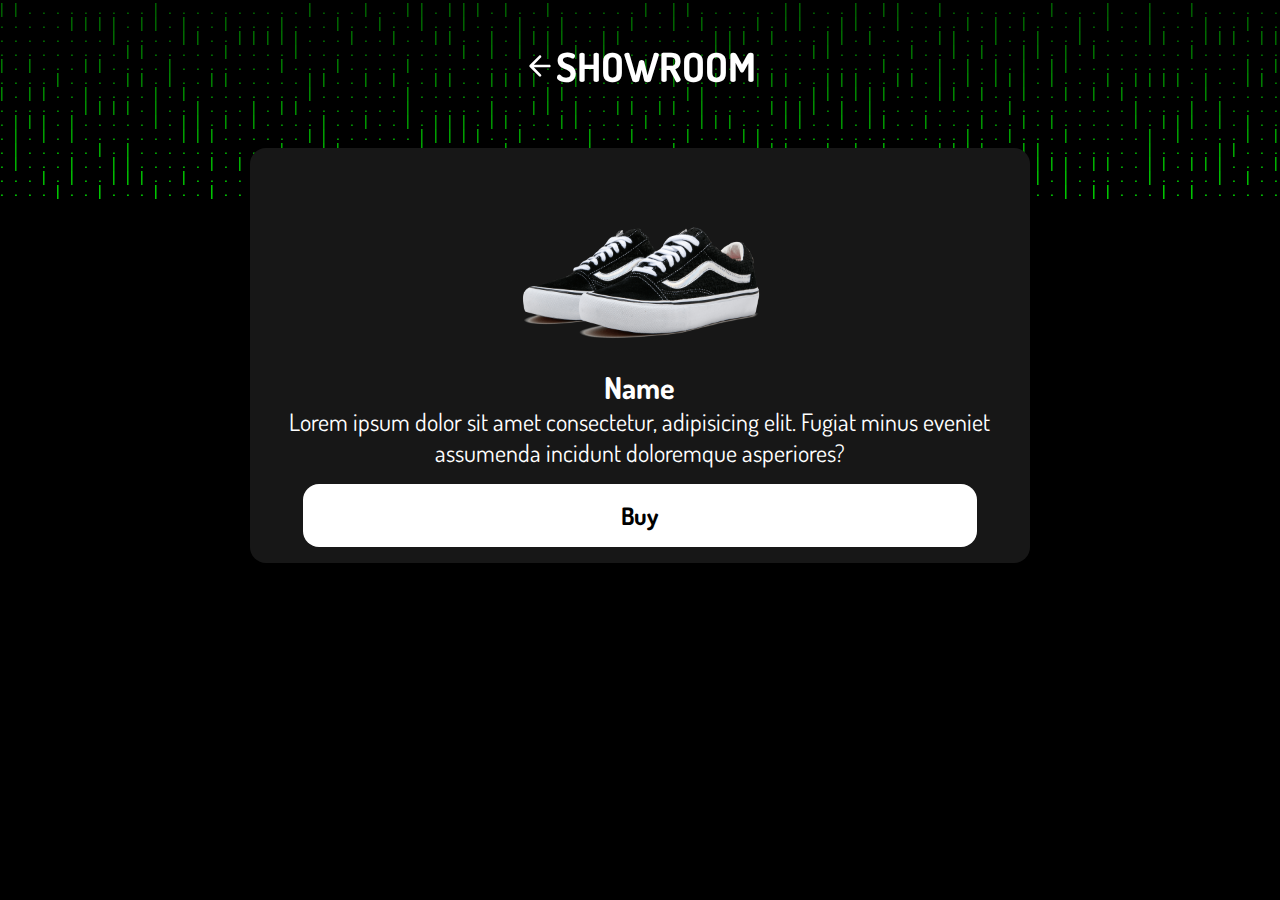
<file: page/page1.html>
<!DOCTYPE html>
<html lang="en">
  <head>
    <meta charset="UTF-8" />
    <meta name="viewport" content="width=device-width, initial-scale=1.0" />
    <link rel="stylesheet" href="../css/main.css" />
    <link rel="stylesheet" href="../css/font.css" />
    <link rel="stylesheet" href="../css/block.css" />
    <link rel="stylesheet" href="../css/page.css" />
    <title>SHOWROOM PAGE</title>
  </head>
  <body>
    <header>
      <a href="../index.html">
        <img class="back" src="../public/svg/back.svg" />
        <h1>SHOWROOM</h1></a
      >
    </header>
    <main>
      <div class="blockinfo">
        <img src="../public/image/sneaker1.png" />
        <div class="info">
          <h2>Name</h2>
          <p>
            Lorem ipsum dolor sit amet consectetur, adipisicing elit. Fugiat
            minus eveniet assumenda incidunt doloremque asperiores?
          </p>
        </div>
        <a href="https://vk.com/shishkin666" target="_blank"
          ><button>Buy</button></a
        >
      </div>
    </main>
    <canvas class="wall" id="c"></canvas>
  </body>
  <script src="../js/wall.js"></script>
</html>
</file>
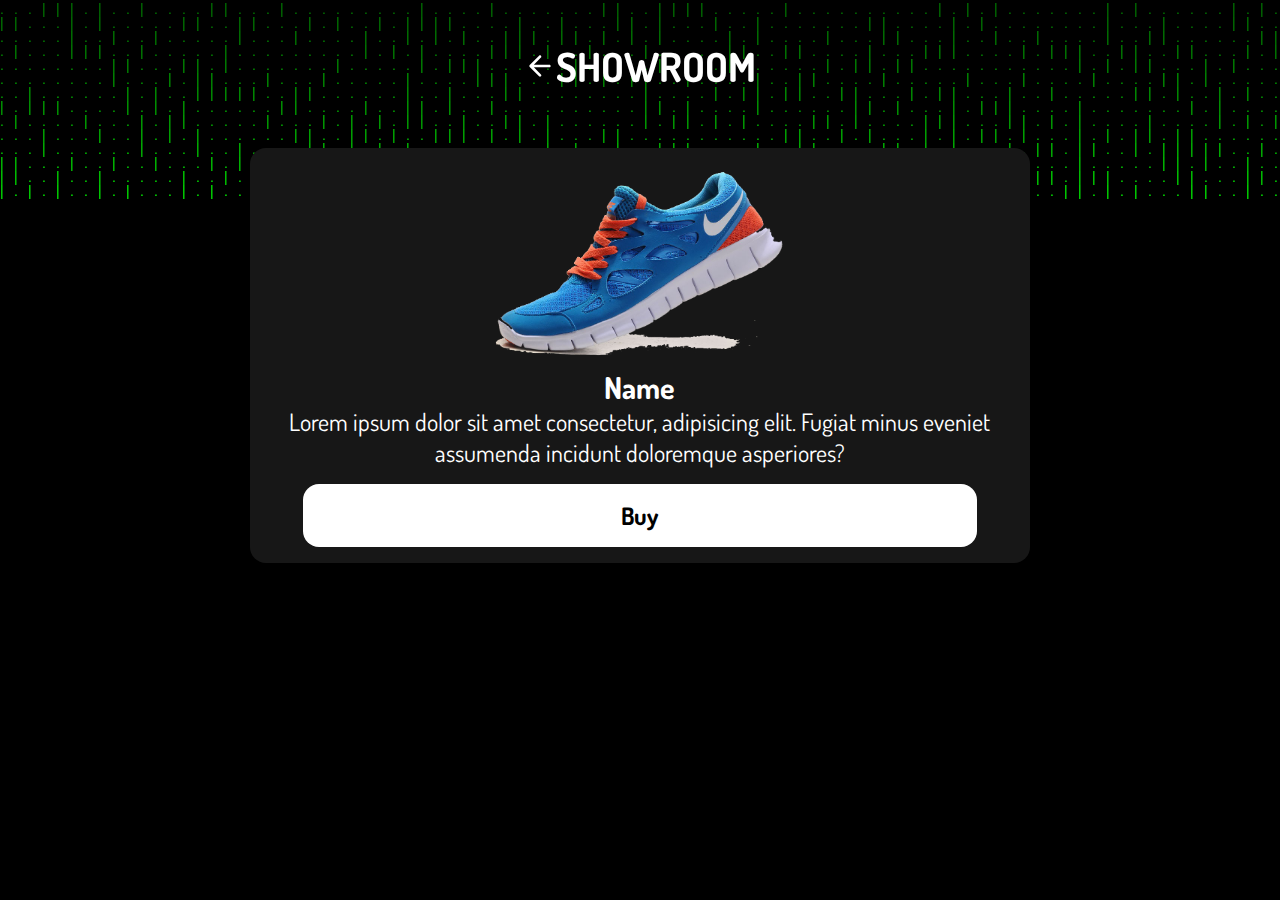
<file: page/page2.html>
<!DOCTYPE html>
<html lang="en">
  <head>
    <meta charset="UTF-8" />
    <meta name="viewport" content="width=device-width, initial-scale=1.0" />
    <link rel="stylesheet" href="../css/main.css" />
    <link rel="stylesheet" href="../css/font.css" />
    <link rel="stylesheet" href="../css/block.css" />
    <link rel="stylesheet" href="../css/page.css" />
    <title>SHOWROOM PAGE</title>
  </head>
  <body>
    <header>
      <a href="../index.html">
        <img class="back" src="../public/svg/back.svg" />
        <h1>SHOWROOM</h1></a
      >
    </header>
    <main>
      <div class="blockinfo">
        <img src="../public/image/sneaker2.png" />
        <div class="info">
          <h2>Name</h2>
          <p>
            Lorem ipsum dolor sit amet consectetur, adipisicing elit. Fugiat
            minus eveniet assumenda incidunt doloremque asperiores?
          </p>
        </div>
        <a href="https://vk.com/shishkin666" target="_blank"
          ><button>Buy</button></a
        >
      </div>
    </main>
    <canvas class="wall" id="c"></canvas>
  </body>
  <script src="../js/wall.js"></script>
</html>
</file>
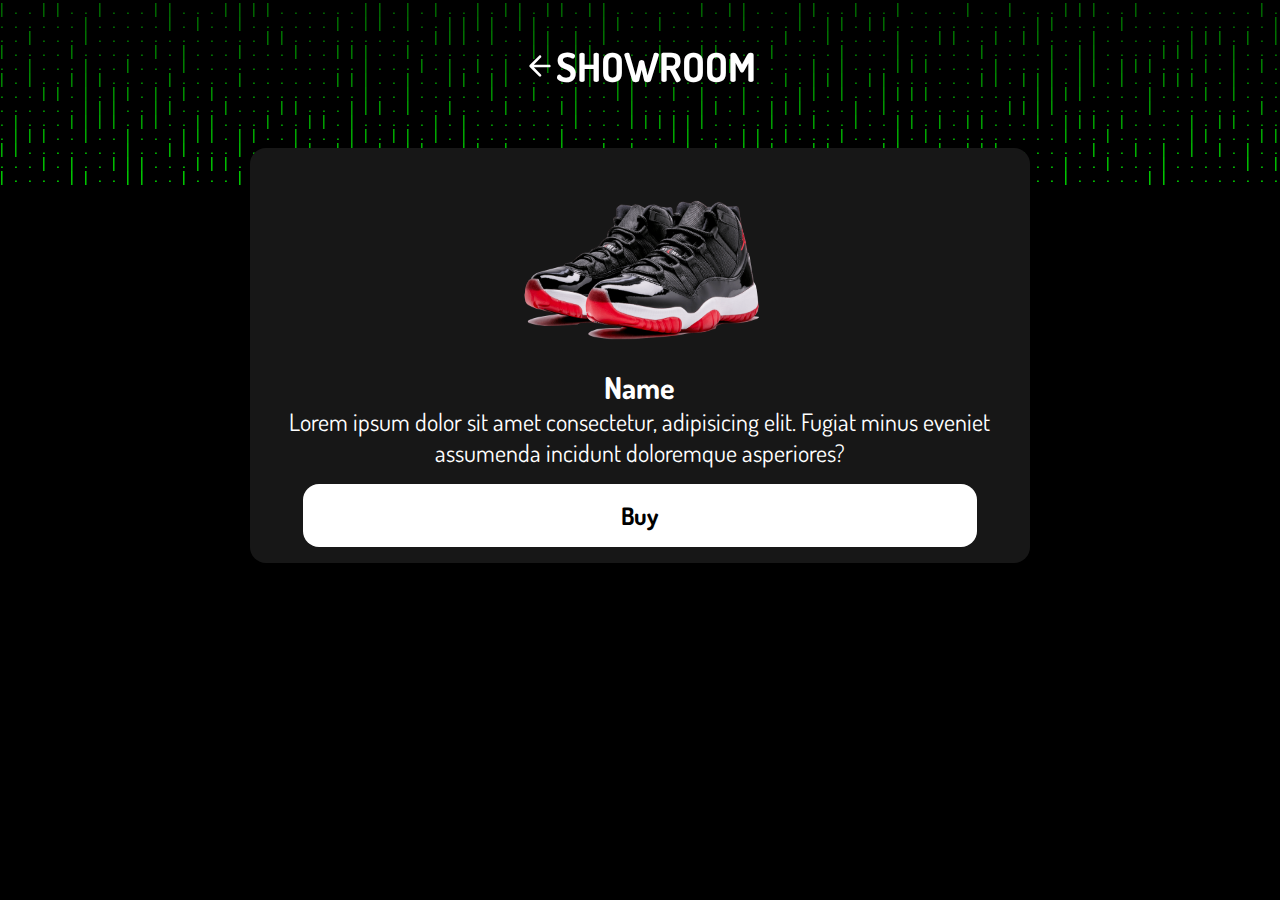
<file: page/page3.html>
<!DOCTYPE html>
<html lang="en">
  <head>
    <meta charset="UTF-8" />
    <meta name="viewport" content="width=device-width, initial-scale=1.0" />
    <link rel="stylesheet" href="../css/main.css" />
    <link rel="stylesheet" href="../css/font.css" />
    <link rel="stylesheet" href="../css/block.css" />
    <link rel="stylesheet" href="../css/page.css" />
    <title>SHOWROOM PAGE</title>
  </head>
  <body>
    <header>
      <a href="../index.html">
        <img class="back" src="../public/svg/back.svg" />
        <h1>SHOWROOM</h1></a
      >
    </header>
    <main>
      <div class="blockinfo">
        <img src="../public/image/sneaker3.png" />
        <div class="info">
          <h2>Name</h2>
          <p>
            Lorem ipsum dolor sit amet consectetur, adipisicing elit. Fugiat
            minus eveniet assumenda incidunt doloremque asperiores?
          </p>
        </div>
        <a href="https://vk.com/shishkin666" target="_blank"
          ><button>Buy</button></a
        >
      </div>
    </main>
    <canvas class="wall" id="c"></canvas>
  </body>
  <script src="../js/wall.js"></script>
</html>
</file>
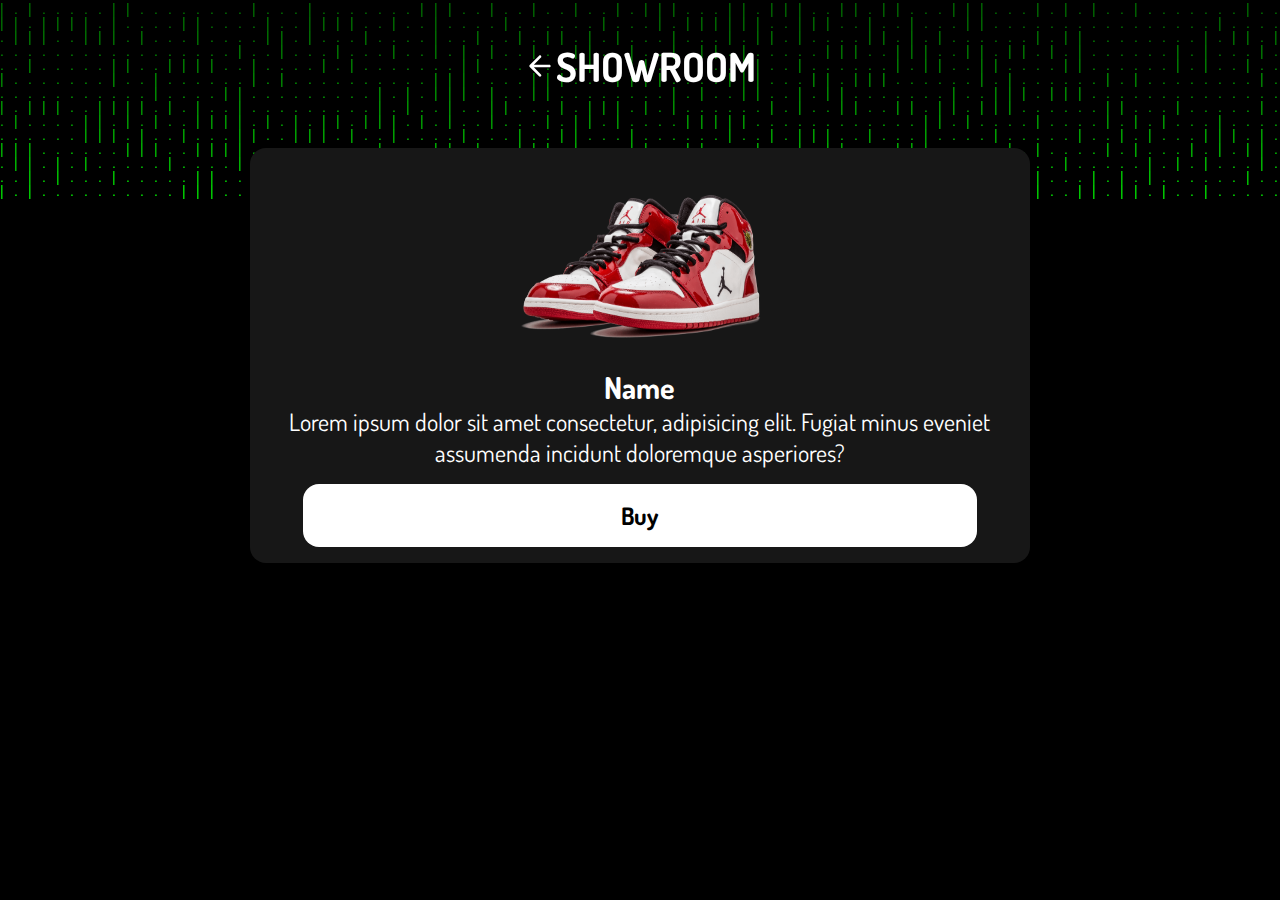
<file: page/page4.html>
<!DOCTYPE html>
<html lang="en">
  <head>
    <meta charset="UTF-8" />
    <meta name="viewport" content="width=device-width, initial-scale=1.0" />
    <link rel="stylesheet" href="../css/main.css" />
    <link rel="stylesheet" href="../css/font.css" />
    <link rel="stylesheet" href="../css/block.css" />
    <link rel="stylesheet" href="../css/page.css" />
    <title>SHOWROOM PAGE</title>
  </head>
  <body>
    <header>
      <a href="../index.html">
        <img class="back" src="../public/svg/back.svg" />
        <h1>SHOWROOM</h1></a
      >
    </header>
    <main>
      <div class="blockinfo">
        <img src="../public/image/sneaker4.png" />
        <div class="info">
          <h2>Name</h2>
          <p>
            Lorem ipsum dolor sit amet consectetur, adipisicing elit. Fugiat
            minus eveniet assumenda incidunt doloremque asperiores?
          </p>
        </div>
        <a href="https://vk.com/shishkin666" target="_blank"
          ><button>Buy</button></a
        >
      </div>
    </main>
    <canvas class="wall" id="c"></canvas>
  </body>
  <script src="../js/wall.js"></script>
</html>
</file>
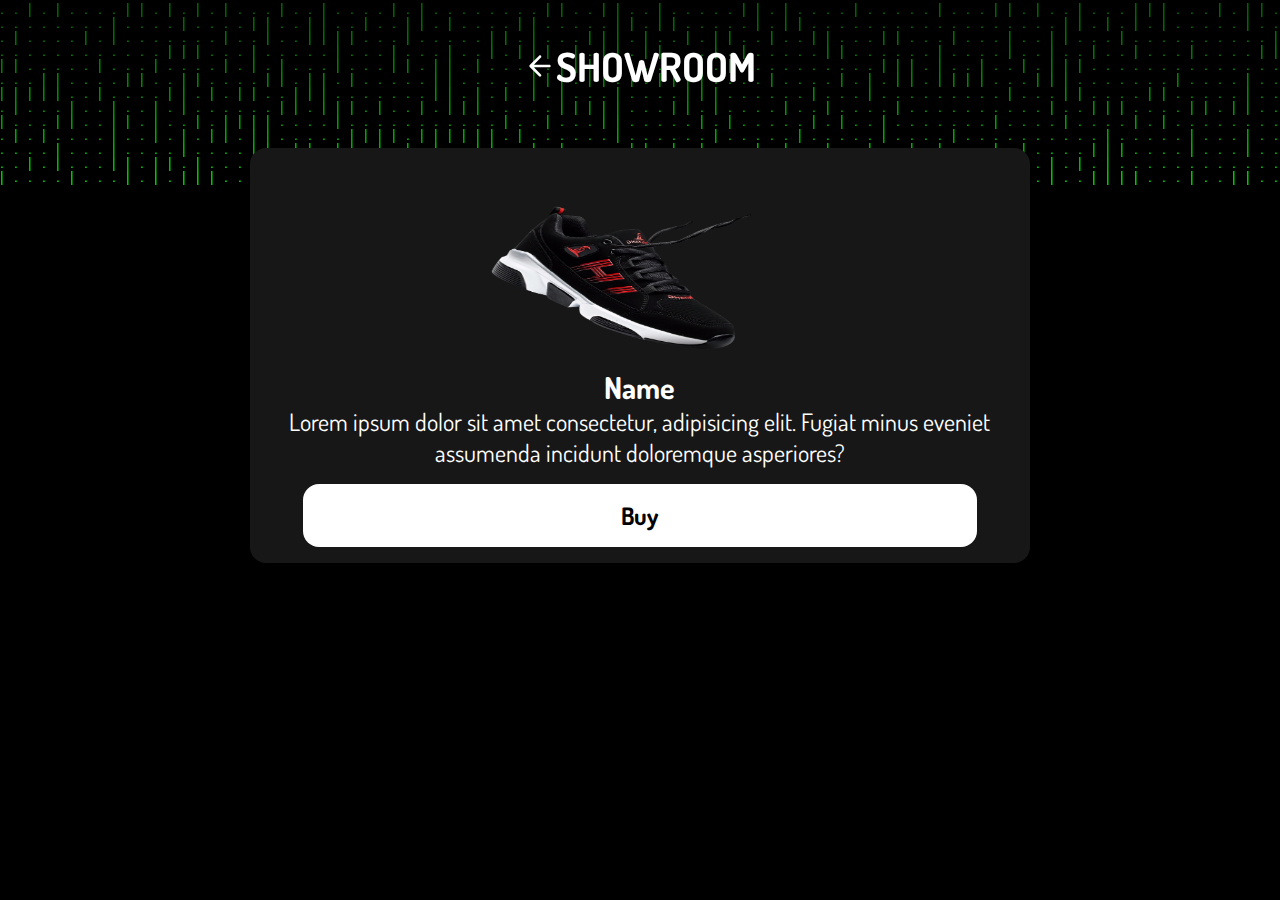
<file: page/page5.html>
<!DOCTYPE html>
<html lang="en">
  <head>
    <meta charset="UTF-8" />
    <meta name="viewport" content="width=device-width, initial-scale=1.0" />
    <link rel="stylesheet" href="../css/main.css" />
    <link rel="stylesheet" href="../css/font.css" />
    <link rel="stylesheet" href="../css/block.css" />
    <link rel="stylesheet" href="../css/page.css" />
    <title>SHOWROOM PAGE</title>
  </head>
  <body>
    <header>
      <a href="../index.html">
        <img class="back" src="../public/svg/back.svg" />
        <h1>SHOWROOM</h1></a
      >
    </header>
    <main>
      <div class="blockinfo">
        <img src="../public/image/sneaker5.png" />
        <div class="info">
          <h2>Name</h2>
          <p>
            Lorem ipsum dolor sit amet consectetur, adipisicing elit. Fugiat
            minus eveniet assumenda incidunt doloremque asperiores?
          </p>
        </div>
        <a href="https://vk.com/shishkin666" target="_blank"
          ><button>Buy</button></a
        >
      </div>
    </main>
    <canvas class="wall" id="c"></canvas>
  </body>
  <script src="../js/wall.js"></script>
</html>
</file>
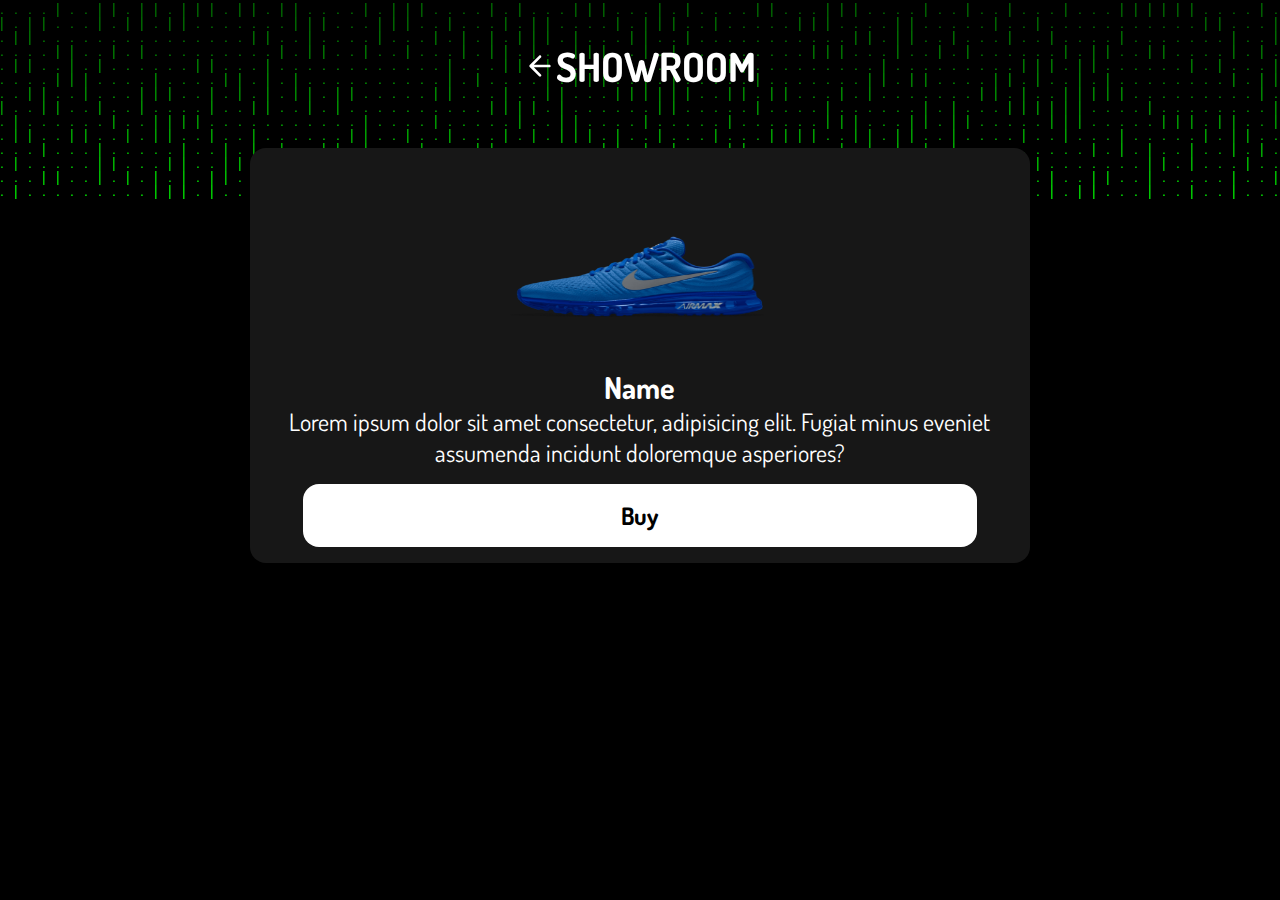
<file: page/page6.html>
<!DOCTYPE html>
<html lang="en">
  <head>
    <meta charset="UTF-8" />
    <meta name="viewport" content="width=device-width, initial-scale=1.0" />
    <link rel="stylesheet" href="../css/main.css" />
    <link rel="stylesheet" href="../css/font.css" />
    <link rel="stylesheet" href="../css/block.css" />
    <link rel="stylesheet" href="../css/page.css" />
    <title>SHOWROOM PAGE</title>
  </head>
  <body>
    <header>
      <a href="../index.html">
        <img class="back" src="../public/svg/back.svg" />
        <h1>SHOWROOM</h1></a
      >
    </header>
    <main>
      <div class="blockinfo">
        <img src="../public/image/sneaker6.png" />
        <div class="info">
          <h2>Name</h2>
          <p>
            Lorem ipsum dolor sit amet consectetur, adipisicing elit. Fugiat
            minus eveniet assumenda incidunt doloremque asperiores?
          </p>
        </div>
        <a href="https://vk.com/shishkin666" target="_blank"
          ><button>Buy</button></a
        >
      </div>
    </main>
    <canvas class="wall" id="c"></canvas>
  </body>
  <script src="../js/wall.js"></script>
</html>
</file>
<file: css/main.css>
* {
  margin: 0;
  padding: 0;
  user-select: none !important;
  font-family: Dosis;
  scrollbar-width: none;
  color: white;
}

body {
  background-color: black;
  animation: animopacity 0.5s ease-in-out;
}

@keyframes animopacity {
  0% {
    opacity: 0;
  }
  100% {
    opacity: 1;
  }
}

header {
  padding: 1rem;
  font-size: 3rem;
  height: 100px;
  display: flex;
  align-items: center;
  justify-content: center;
}

.wall {
  position: absolute;
  top: 0;
  z-index: -1;
}

main {
  padding: 1rem;
  display: flex;
  flex-direction: column;
  align-items: center;
}

@media (max-width: 800px) {
  header {
    font-size: 2rem;
  }
}

h1 {
  font-size: 40px;
}

h2 {
  font-size: 30px;
}

p {
  font-size: 24px;
}
</file>
<file: css/font.css>
@font-face {
  font-family: Dosis;
  src: url("../public/font/Dosis-VariableFont_wght.ttf");
}
</file>
<file: css/block.css>
.block {
  display: grid;
  grid-template-columns: repeat(3, 1fr);
  gap: 1rem;
}

.block div {
  display: flex;
  justify-content: center;
  align-items: center;
  flex-direction: column;
  padding: 1rem;
  background-color: hsla(0, 0%, 9%, 0.8);
  border-radius: 1rem;
  transition: 0.1s;

  img {
    width: 320px;
    height: 200px;
    transform: scale(1);
    transition: 0.5s;
  }
}

.block div p {
  text-align: center;
  width: 80%;
}

.active {
  background-color: hsla(100, 100%, 100%, 0.8) !important;
  transition: 0.1s;
  h2 {
    color: black !important;
  }
  p {
    color: black !important;
  }
}

a {
  text-align: center;
  -webkit-tap-highlight-color: rgba(0, 0, 0, 0);
}

.block div:active {
  img {
    transform: scale(0.8);
    transition: 0.5s;
  }
}

@media (hover: hover) {
  .block div:hover {
    img {
      transform: scale(0.8);
      transition: 0.5s;
    }
  }
}

@media (max-width: 800px) {
  .block {
    grid-template-columns: 1fr;
  }
}
</file>
<file: css/page.css>
.back {
  width: 2rem;
  height: 2rem;
}

a {
  text-decoration: none;
  transform: scale(1);
  transition: 0.5s;
  display: flex;
  justify-content: center;
  align-items: center;
  -webkit-tap-highlight-color: rgba(0, 0, 0, 0);
}

a:active {
  transform: scale(0.9);
  transition: 0.5s;
}

@media (hover: hover) {
  a:hover {
    transform: scale(0.9);
    transition: 0.5s;
  }
}

.blockinfo {
  width: 60%;
  background-color: hsla(0, 0%, 9%, 1);
  border-radius: 1rem;
  padding: 1rem;
  text-align: center;

  img {
    width: 300px;
    height: 200px;
  }
}

button {
  padding: 1rem;
  background-color: white;
  border: none;
  color: black;
  width: 90%;
  border-radius: 1rem;
  cursor: pointer;
  font-size: 1.5rem;
  font-weight: bold;
}

.info {
  margin-bottom: 1rem;
}

@media (max-width: 800px) {
  .blockinfo {
    width: 80%;
  }
}
</file>
